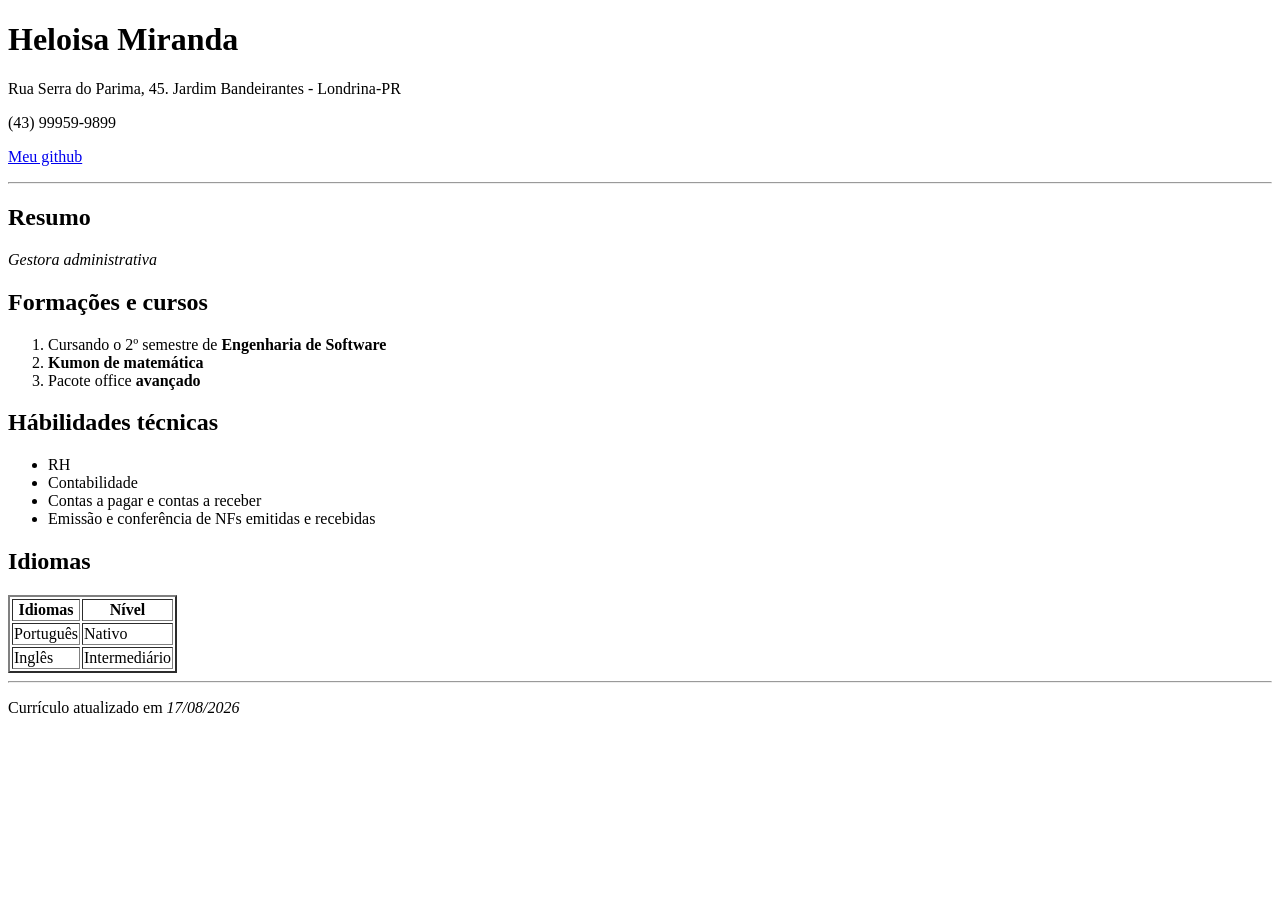
<file: Aula 2/index.html>
<!DOCTYPE html>
<html lang="pt-br">
<head>
  <meta charset="UTF-8"/>
  <title>Meu Currículo</title>
</head>
<body>
  <div  id="cabeçalho">
    <h1> Heloisa Miranda</h1>
    <p> Rua Serra do Parima, 45. Jardim Bandeirantes - Londrina-PR </p>
    <P> (43) 99959-9899</P>
    <p>
      <a href="https://github.com/Heloisa-Miranda">Meu github</a>
    </p>
  </div>
<hr>
  <div id="principal">

    <div>
<h2>Resumo</h2>
<p>
  <i> Gestora administrativa </i>
</p>
    </div>

  <div id="formação">
    <h2>Formações e cursos</h2>
    <ol>
      <li>Cursando o 2º semestre de <b>Engenharia de Software</b></li>
      <li><b>Kumon de matemática</b></li>
      <li>Pacote office <b>avançado</b></li>
    </ol>
  </div>

  <div>
    <h2> Hábilidades técnicas</h2>
    <ul>
      <li>RH</li>
      <li>Contabilidade</li>
      <li>Contas a pagar e contas a receber</li>
      <li>Emissão e conferência de NFs emitidas e recebidas</li>
    </ul>
  </div>

  <div>
    <h2>Idiomas</h2>
    <table border="2">
      <tr>
        <th>Idiomas</th>
        <th>Nível</th>
      </tr>
      <tr>
        <td>Português</td>
        <td>Nativo</td>
      </tr> 
      <tr>
        <td>Inglês</td>
        <td>Intermediário</td>
      </tr>
    </table>
  </div>
</div >
<hr>
<div>
  <p>Currículo atualizado em <i>17/08/2026</i></p>
</div>
</body>

</html>
</file>
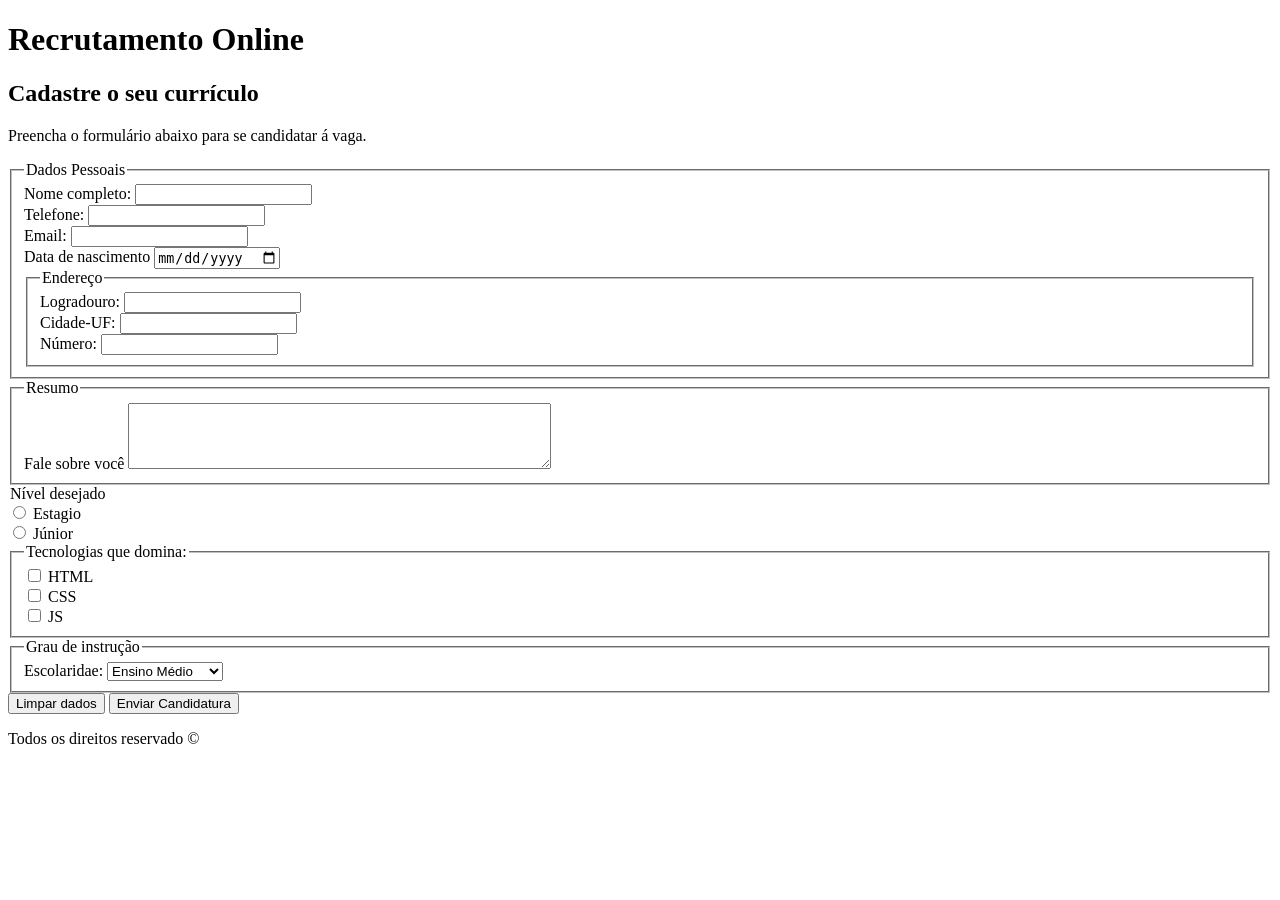
<file: Aula 3/index.htm>
<!DOCTYPE html>
<html lang="pt-br">
    <head>
        <title>Recrutamento online</title>
        <meta charset="UTF-8">
    </head>
    <body>
        <header>
            <h1>Recrutamento Online</h1>
        </header>
        <main>
            <section>
                <h2>Cadastre o seu currículo</h2>
                <form action="#" method="post">
                    <p>Preencha o formulário abaixo para se candidatar á vaga.</p>
                    <fieldset>
                        <legend>Dados Pessoais</legend>
                        <div>
                            <label for="nome_id">Nome completo:</label>
                            <input  id="nome_id" name="nome" type="text">
                        </div>

                        <div>
                            <label for="telefone_id">Telefone:</label>
                            <input id="telefome_id" name="telefone" type="tel">
                        </div>

                        <div>
                            <lable for="email_id">Email:</lable>
                            <input id="email_id" name="email" type="email">
                        </div>

                        <div>
                            <lable for="data_nasc_id">Data de nascimento</lable>
                            <input id="data_nasc_id" name="data_nasc_id" type="date">
                        </div>

                        <fieldset>
                            <legend>Endereço</legend>

                            <div>
                                <lable for="logradouro_id">Logradouro:</lable>
                                <input id="logradouro_id" name="Logradouro" type="text">
                            </div>

                            <div>
                                <lable for="cidade_id">Cidade-UF:</lable>
                                <input id="cidade_id" name="cidade" type="text">
                            </div>

                            <div>
                                <lable>Número:</lable>
                                <input id="numero_id" name="numero" type="number">
                            </div>
                        </fieldset>
                    </fieldset>

                    <fieldset>
                        <legend>Resumo</legend>
                        <div>
                            <lable for="resumo_id">Fale sobre você</lable>
                            <textarea id="resumo_id"
                                      name="resumo"
                                      rows="4" 
                                      cols="50"></textarea>
                        </div>
                    </fieldset>
                    <fildset>
                        <legend>Nível desejado</legend>
                        <div>

                            <input id="nivel_estagio_id"
                                   name="nivel"
                                   type="radio"
                                   value="estagio">
                            <lable for="nivel_estagio_id">Estagio</lable>
                        </div>
                        <div>
                            <input id="nivel_junior_id"
                                   name="nivel"
                                   type="radio"
                                   value="junior">
                            <label for="nivel_junior_id">Júnior</label>
                        </div>
                    </fildset>

                    <fieldset>
                        <legend>Tecnologias que domina:</legend>
                        <div>
                            <input id="tec_html_id"
                                   name="tecnologias"
                                   type="checkbox"
                                   value="html">
                            <label for="tec_html_id">HTML</label>
                        </div>
                        <div>
                            <input id="tec_css_id"
                                   name="tecnologias"
                                   type="checkbox"
                                   value="css">
                            <label for="tec_css_id">CSS</label>
                        </div>
                        <div>
                            <input id="tec_js_id"
                                   name="tecnologias"
                                   type="checkbox"
                                   value="js">
                            <label for="tec_js_id">JS</label>
                        </div>
                    </fieldset>

                    <fieldset>
                        <legend>Grau de instrução</legend>
                        <div>
                            <lable for="escolaridade_id">Escolaridae:</lable>
                            <select id="escolaridade_id" name ="escolaridade">
                                <option value="medio">Ensino Médio</option>
                                <option value="graduacao">Graduação</option>
                                <option value="pos">Pós-Graduação</option>
                            </select>
                        </div>
                    </fieldset>

                    <div>
                        <button type="reset">Limpar dados</button>
                        <button type="submit">Enviar Candidatura</button>
                    </div>

                </form>
            </section>
        </main>
        <footer>
            <p>Todos os direitos reservado &copy;</p>
        </footer>
    </body>
</html>
</file>
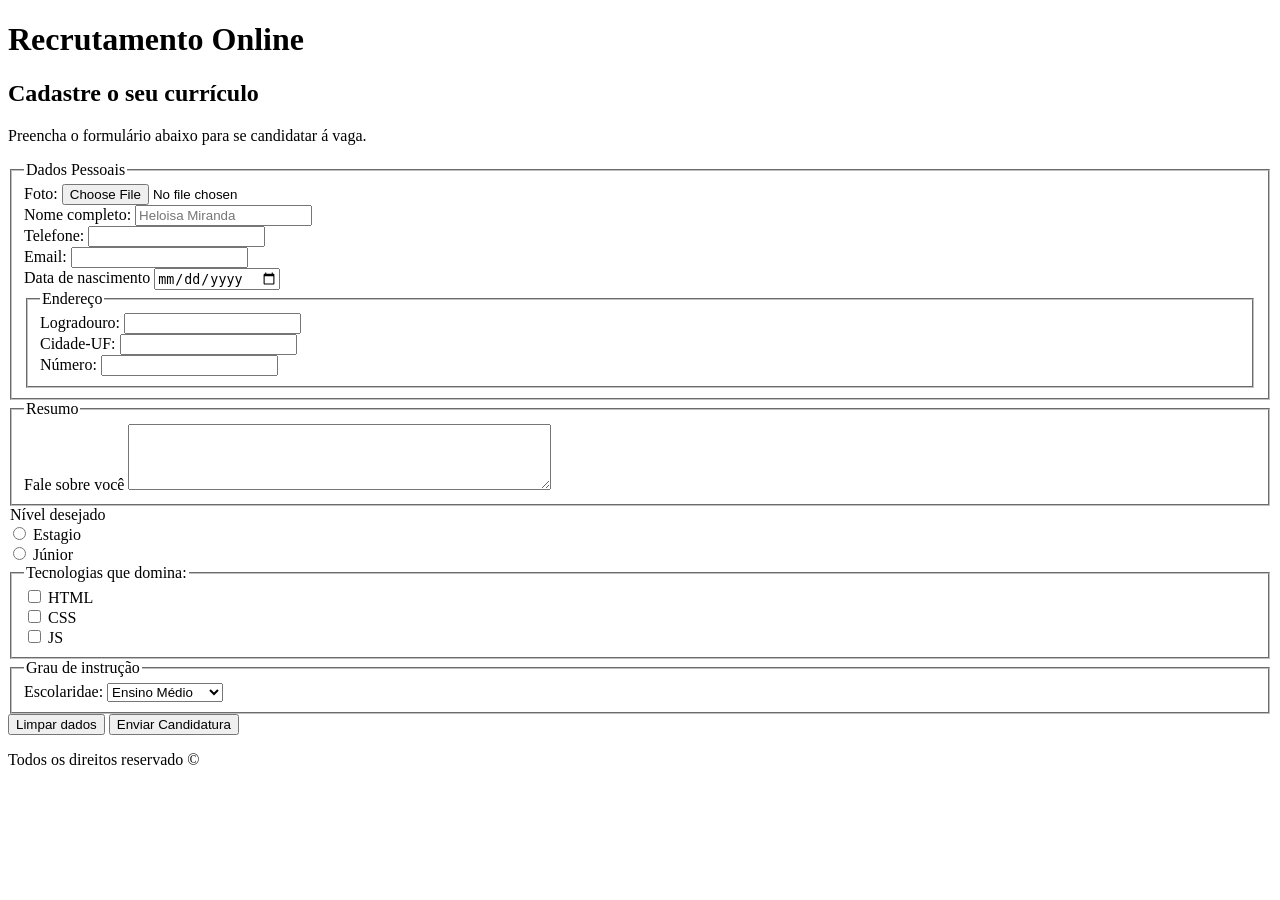
<file: Aula 3/index.html>
<!DOCTYPE html>
<html lang="pt-br">
    <head>
        <title>Recrutamento online</title>
        <meta charset="UTF-8">
    </head>
    <body>
        <header>
            <h1>Recrutamento Online</h1>
        </header>
        <main>
            <section>
                <h2>Cadastre o seu currículo</h2>
                <form action="https://postman-echo.com/post" method="post" enctype="multipart/form-data">
                    <p>Preencha o formulário abaixo para se candidatar á vaga.</p>
                    <fieldset>
                        <legend>Dados Pessoais</legend>
                        <div>
                            <label for="foto_id">Foto: </label>
                            <input id="foto_id" name="nome" type="file" accept="image/*">

                        </div>

                        <div>
                            <label for="nome_id">Nome completo:</label>
                            <input  id="nome_id" name="nome" type="text" placeholder="Heloisa Miranda">
                        </div>

                        <div>
                            <label for="telefone_id">Telefone:</label>
                            <input id="telefome_id" name="telefone" type="tel" required>
                        </div>

                        <div>
                            <lable for="email_id">Email:</lable>
                            <input id="email_id" name="email" type="email">
                        </div>

                        <div>
                            <lable for="data_nasc_id">Data de nascimento</lable>
                            <input id="data_nasc_id" name="data_nasc_id" type="date">
                        </div>

                        <fieldset>
                            <legend>Endereço</legend>

                            <div>
                                <lable for="logradouro_id">Logradouro:</lable>
                                <input id="logradouro_id" name="Logradouro" type="text">
                            </div>

                            <div>
                                <lable for="cidade_id">Cidade-UF:</lable>
                                <input id="cidade_id" name="cidade" type="text">
                            </div>

                            <div>
                                <lable>Número:</lable>
                                <input id="numero_id" name="numero" type="number">
                            </div>
                        </fieldset>
                    </fieldset>

                    <fieldset>
                        <legend>Resumo</legend>
                        <div>
                            <lable for="resumo_id">Fale sobre você</lable>
                            <textarea id="resumo_id"
                                      name="resumo"
                                      rows="4" 
                                      cols="50"></textarea>
                        </div>
                    </fieldset>
                    <fildset>
                        <legend>Nível desejado</legend>
                        <div>

                            <input id="nivel_estagio_id"
                                   name="nivel"
                                   type="radio"
                                   value="estagio">
                            <lable for="nivel_estagio_id">Estagio</lable>
                        </div>
                        <div>
                            <input id="nivel_junior_id"
                                   name="nivel"
                                   type="radio"
                                   value="junior">
                            <label for="nivel_junior_id">Júnior</label>
                        </div>
                    </fildset>

                    <fieldset>
                        <legend>Tecnologias que domina:</legend>
                        <div>
                            <input id="tec_html_id"
                                   name="tecnologias"
                                   type="checkbox"
                                   value="html">
                            <label for="tec_html_id">HTML</label>
                        </div>
                        <div>
                            <input id="tec_css_id"
                                   name="tecnologias"
                                   type="checkbox"
                                   value="css">
                            <label for="tec_css_id">CSS</label>
                        </div>
                        <div>
                            <input id="tec_js_id"
                                   name="tecnologias"
                                   type="checkbox"
                                   value="js">
                            <label for="tec_js_id">JS</label>
                        </div>
                    </fieldset>

                    <fieldset>
                        <legend>Grau de instrução</legend>
                        <div>
                            <lable for="escolaridade_id">Escolaridae:</lable>
                            <select id="escolaridade_id" name ="escolaridade">
                                <option value="medio">Ensino Médio</option>
                                <option value="graduacao">Graduação</option>
                                <option value="pos">Pós-Graduação</option>
                            </select>
                        </div>
                    </fieldset>

                    <div>
                        <button type="reset">Limpar dados</button>
                        <button type="submit">Enviar Candidatura</button>
                    </div>

                </form>
            </section>
        </main>
        <footer>
            <p>Todos os direitos reservado &copy;</p>
        </footer>
    </body>
</html>
</file>
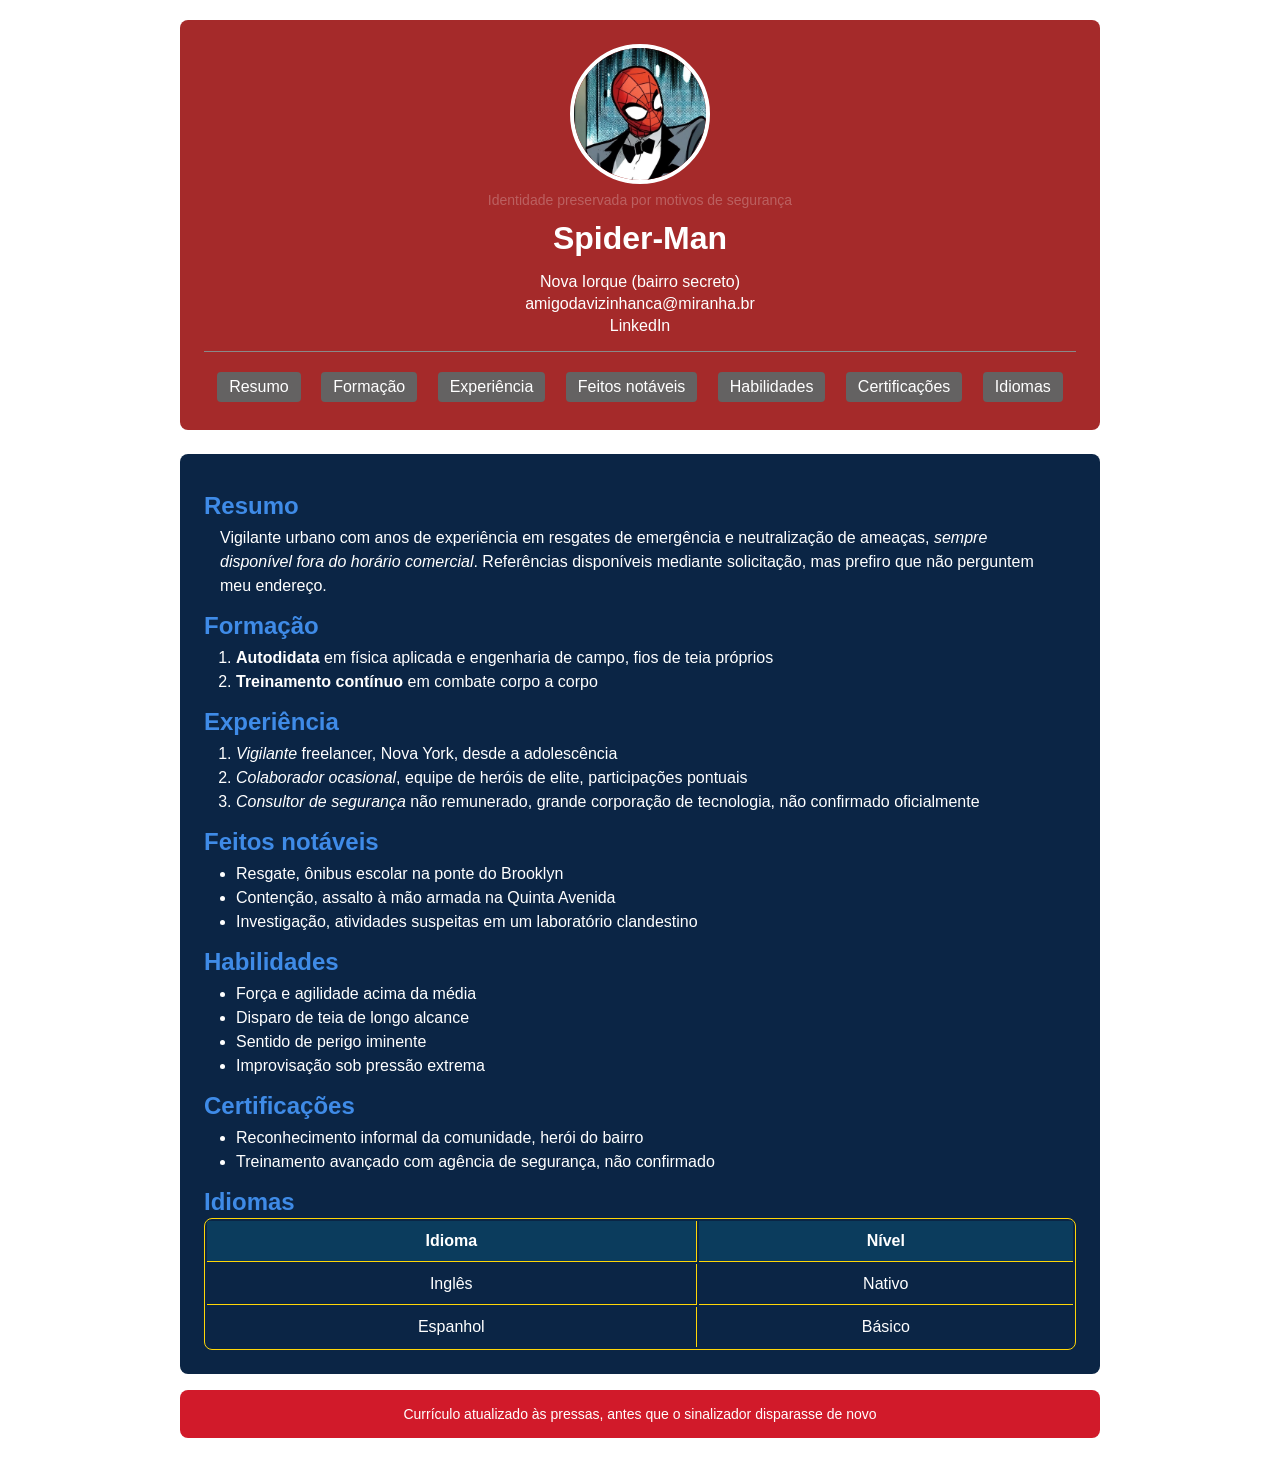
<file: Aula 5/index.html>
<!DOCTYPE html>
<html lang="pt-br">
<head>
  <meta charset="UTF-8" />
  <meta name="viewport" content="width=device-width, initial-scale=1.0" />
  <title>Currículo Spider-Man</title>
  <link rel="stylesheet" href="./styles/global.css">
</head>
<body>
  <header>
    <figure>
      <img src="./images/miranha.jpg" alt="Foto de perfil, pessoa mascarada com traje vermelho e azul" />
      <figcaption>Identidade preservada por motivos de segurança</figcaption>
    </figure>
    <h1>Spider-Man</h1>
    <div class="header-info">
      <p>Nova Iorque (bairro secreto)</p>
      <p>
        <a href="mailto:amigodavizinhanca@miranha.br">amigodavizinhanca@miranha.br</a>
      </p>
      <p>
        <a href="https://www.linkedin.com/in/miranha/">LinkedIn</a>
      </p>
      <nav>
        <ul>
          <li><a href="#resumo">Resumo</a></li>
          <li><a href="#formacao">Formação</a></li>
          <li><a href="#experiencia">Experiência</a></li>
          <li><a href="#feitos">Feitos notáveis</a></li>
          <li><a href="#habilidades">Habilidades</a></li>
          <li><a href="#certificacoes">Certificações</a></li>
          <li><a href="#idiomas">Idiomas</a></li>
        </ul>
      </nav>
    </div>
  </header>

  <main>
    <section id="resumo">
      <h2>Resumo</h2>
      <p>
        Vigilante urbano com anos de experiência em resgates de emergência e neutralização de ameaças,
        <em>sempre disponível fora do horário comercial</em>. Referências disponíveis mediante solicitação,
        mas prefiro que não perguntem meu endereço.
      </p>
    </section>

    <section id="formacao">
      <h2>Formação</h2>
      <ol>
        <li><strong>Autodidata</strong> em física aplicada e engenharia de campo, fios de teia próprios</li>
        <li><strong>Treinamento contínuo</strong> em combate corpo a corpo</li>
      </ol>
    </section>

    <section id="experiencia">
      <h2>Experiência</h2>
      <ol>
        <li><em>Vigilante</em> freelancer, Nova York, desde a adolescência</li>
        <li><em>Colaborador ocasional</em>, equipe de heróis de elite, participações pontuais</li>
        <li><em>Consultor de segurança</em> não remunerado, grande corporação de tecnologia, não confirmado oficialmente</li>
      </ol>
    </section>

    <section id="feitos">
      <h2>Feitos notáveis</h2>
      <ul>
        <li>Resgate, ônibus escolar na ponte do Brooklyn</li>
        <li>Contenção, assalto à mão armada na Quinta Avenida</li>
        <li>Investigação, atividades suspeitas em um laboratório clandestino</li>
      </ul>
    </section>

    <section id="habilidades">
      <h2>Habilidades</h2>
      <ul>
        <li>Força e agilidade acima da média</li>
        <li>Disparo de teia de longo alcance</li>
        <li>Sentido de perigo iminente</li>
        <li>Improvisação sob pressão extrema</li>
      </ul>
    </section>

    <section id="certificacoes">
      <h2>Certificações</h2>
      <ul>
        <li>Reconhecimento informal da comunidade, herói do bairro</li>
        <li>Treinamento avançado com agência de segurança, não confirmado</li>
      </ul>
    </section>

    <section id="idiomas">
      <h2>Idiomas</h2>
      <table>
        <thead>
          <tr>
            <th scope="col">Idioma</th>
            <th scope="col">Nível</th>
          </tr>
        </thead>
        <tbody>
          <tr>
            <td>Inglês</td>
            <td>Nativo</td>
          </tr>
          <tr>
            <td>Espanhol</td>
            <td>Básico</td>
          </tr>
        </tbody>
      </table>
    </section>
  </main>

  <footer>
    <p>Currículo atualizado às pressas, antes que o sinalizador disparasse de novo</p>
  </footer>
</body>

</html>
</file>
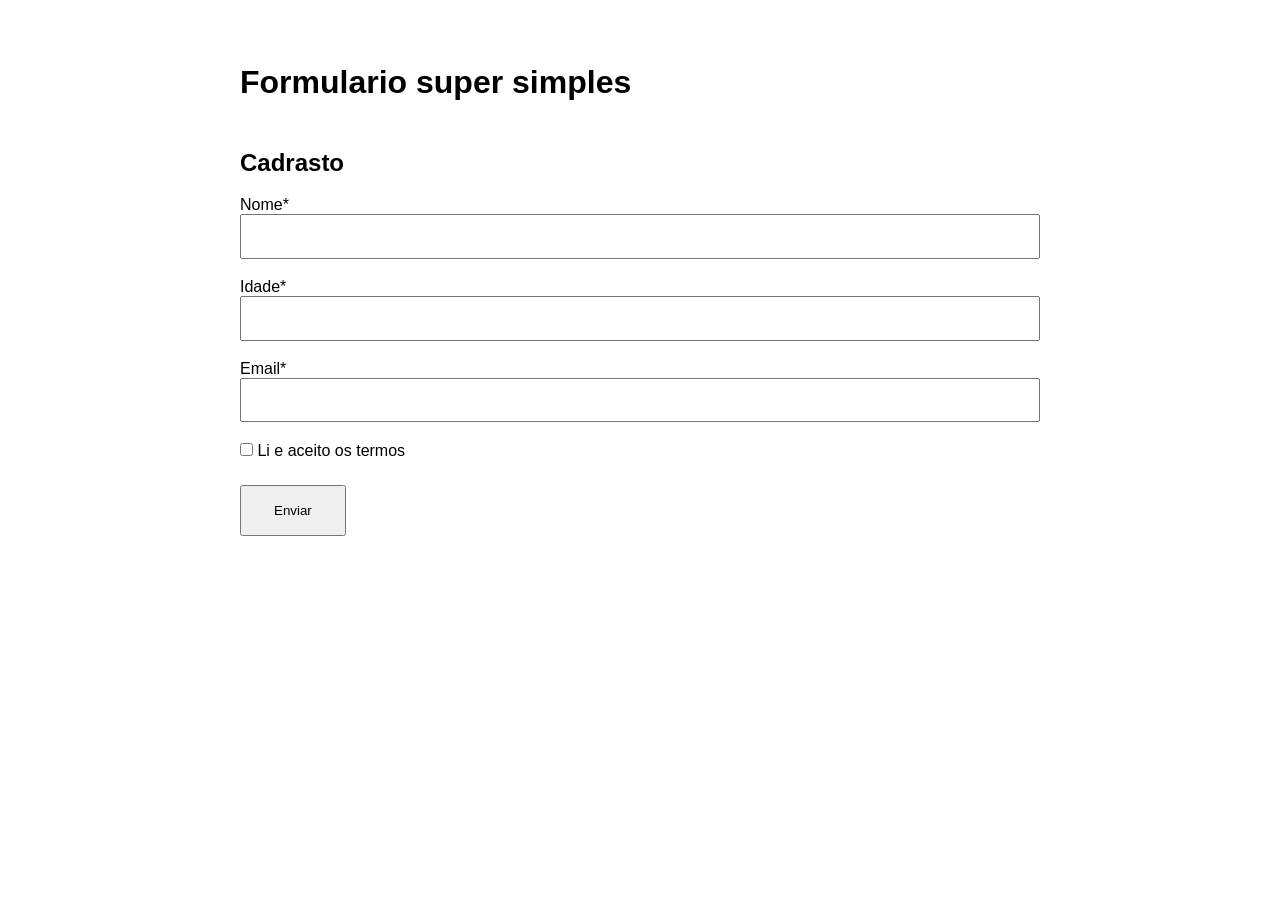
<file: Aula 7/index.html>
<!DOCTYPE html>
<html lang="pt-BR">
<head>
    <meta charset="UTF-8">
    <meta name="viewport" content="width=device-width, initial-scale=1.0">
    <title>Apresentando JavaScript</title>
    <link rel="stylesheet" href="./styles/global.css">
    <script src="./scripts/index.js" defer></script>
</head>
<body>
    <head>
        <h1>Formulario super simples</h1>
        <main>
            <h2>Cadrasto</h2>
            <form td="cadrasto">
                <label for="nome">Nome*</label>
                <input type="text" id="nome">
                <p id="erro-nome" class="oculto"></p>

                <label for="idade">Idade*</label>
                <input type="number" id="idade">
                <p id="erro-idade" class="oculto"></p>

                <label for="email">Email*</label>
                <input type="email" id="email">
                <p id="erro-email" class="oculto"></p>

                <label>
                    <input type="checkbox" id="termos">
                    <span>Li e aceito os termos</span>
                    <p id="erro-termos" class="oculto"></p>
                    
                </label>

                <button onclick="executar(event)">Enviar</button>
                <p id="concluido" class="oculto"></p>




                
            </form>

        </main>
    </head>
</body>
</html>
</file>
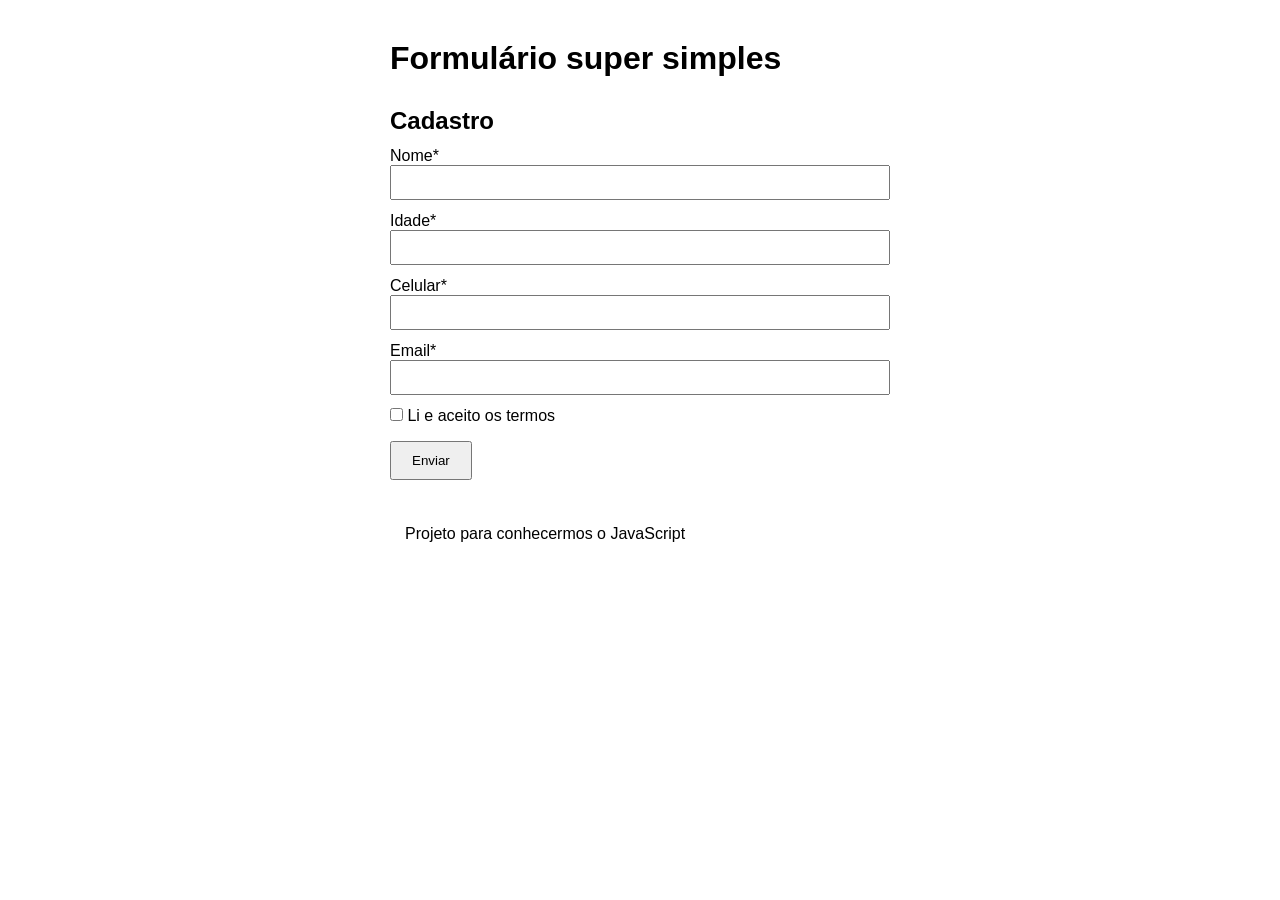
<file: aula-8/index.html>
<!DOCTYPE html>
<html lang="pt-BR">
<head>
  <meta charset="UTF-8">
  <meta name="viewport" content="width=device-width, initial-scale=1.0">
  <link rel="stylesheet" href="styles/global.css">
  <script src="scripts/index.js" defer></script>
  <title>Formulário JS</title>
</head>
<body>
  <header>
    <h1>Formulário super simples</h1>
  </header>
  <main>
    <h2>Cadastro</h2>
    <form id="cadastro" novalidate onsubmit="executar(event)">
      <label for="nome">Nome*</label>
      <input type="text" id="nome">
      <p id="erro-nome" class="oculto"></p>

      <label for="idade">Idade*</label>
      <input type="number" id="idade">
      <p id="erro-idade" class="oculto"></p>

      <label for="Celular">Celular*</label>
      <input type="text" id="celular" oninput="mascararCelular(event)">
      <p id="erro-celular" class="oculto"></p>


      <label for="email">Email*</label>
      <input type="email" id="email">
      <p id="erro-email" class="oculto"></p>

      <label>
        <input type="checkbox" id="termos">
        Li e aceito os termos
        <p id="erro-termos" class="oculto"></p>
      </label>

      <button type="submit">Enviar</button>
      <p id="concluido" class="oculto"></p>

    </form>
  </main>
  <footer>
    <p>Projeto para conhecermos o JavaScript</p>
  </footer>
</body>
</html>
</file>
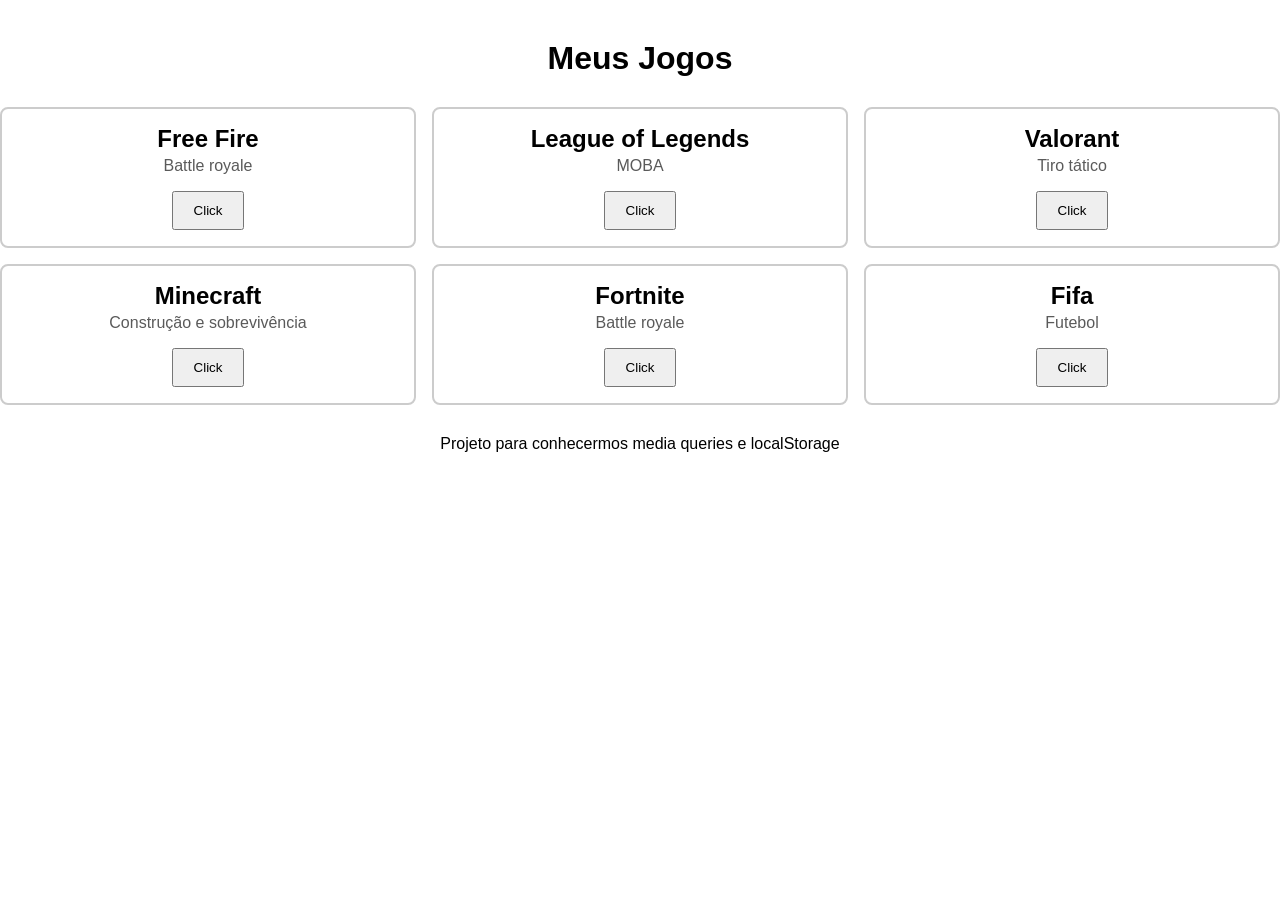
<file: aula-9/index.html>
<!DOCTYPE html>
<html lang="pt-BR">
<head>
  <meta charset="UTF-8">
  <meta name="viewport" content="width=device-width, initial-scale=1.0">
  <link rel="stylesheet" href="./styles/global.css">
  <script src="./scripts/index.js" defer></script>
  <title>Meus Jogos</title>
</head>
<body>
  <header>
    <h1>Meus Jogos</h1>
  </header>
  <main>
    <section class="container-cards">

      <div class="card" id="free-fire">
        <h2>Free Fire</h2>
        <p>Battle royale</p>
        <button onclick="marcar('free-fire', 'Free fire')">Click</button>
      </div>

      <div class="card" id="lol">
        <h2>League of Legends</h2>
        <p>MOBA</p>
        <button onclick="marcar('lol', 'League of Legends')">Click</button>
      </div>

      <div class="card" id="valorant">
        <h2>Valorant</h2>
        <p>Tiro tático</p>
        <button onclick="marcar('valorant', 'Valorant')">Click</button>
      </div>

      <div class="card" id="minecraft">
        <h2>Minecraft</h2>
        <p>Construção e sobrevivência</p>
        <button onclick="marcar('minecraft', 'Minecraft')">Click</button>
      </div>

      <div class="card" id="fortnite">
        <h2>Fortnite</h2>
        <p>Battle royale</p>
        <button onclick="marcar('fortnite', 'Fortnite')">Click</button>
      </div>

      <div class="card" id="fifa">
        <h2>Fifa</h2>
        <p>Futebol</p>
        <button onclick="marcar('fifa', 'Fifa')">Click</button>
      </div>

    </section>
  </main>
  <footer>
    <p>Projeto para conhecermos media queries e localStorage</p>
  </footer>
</body>
</html>
</file>
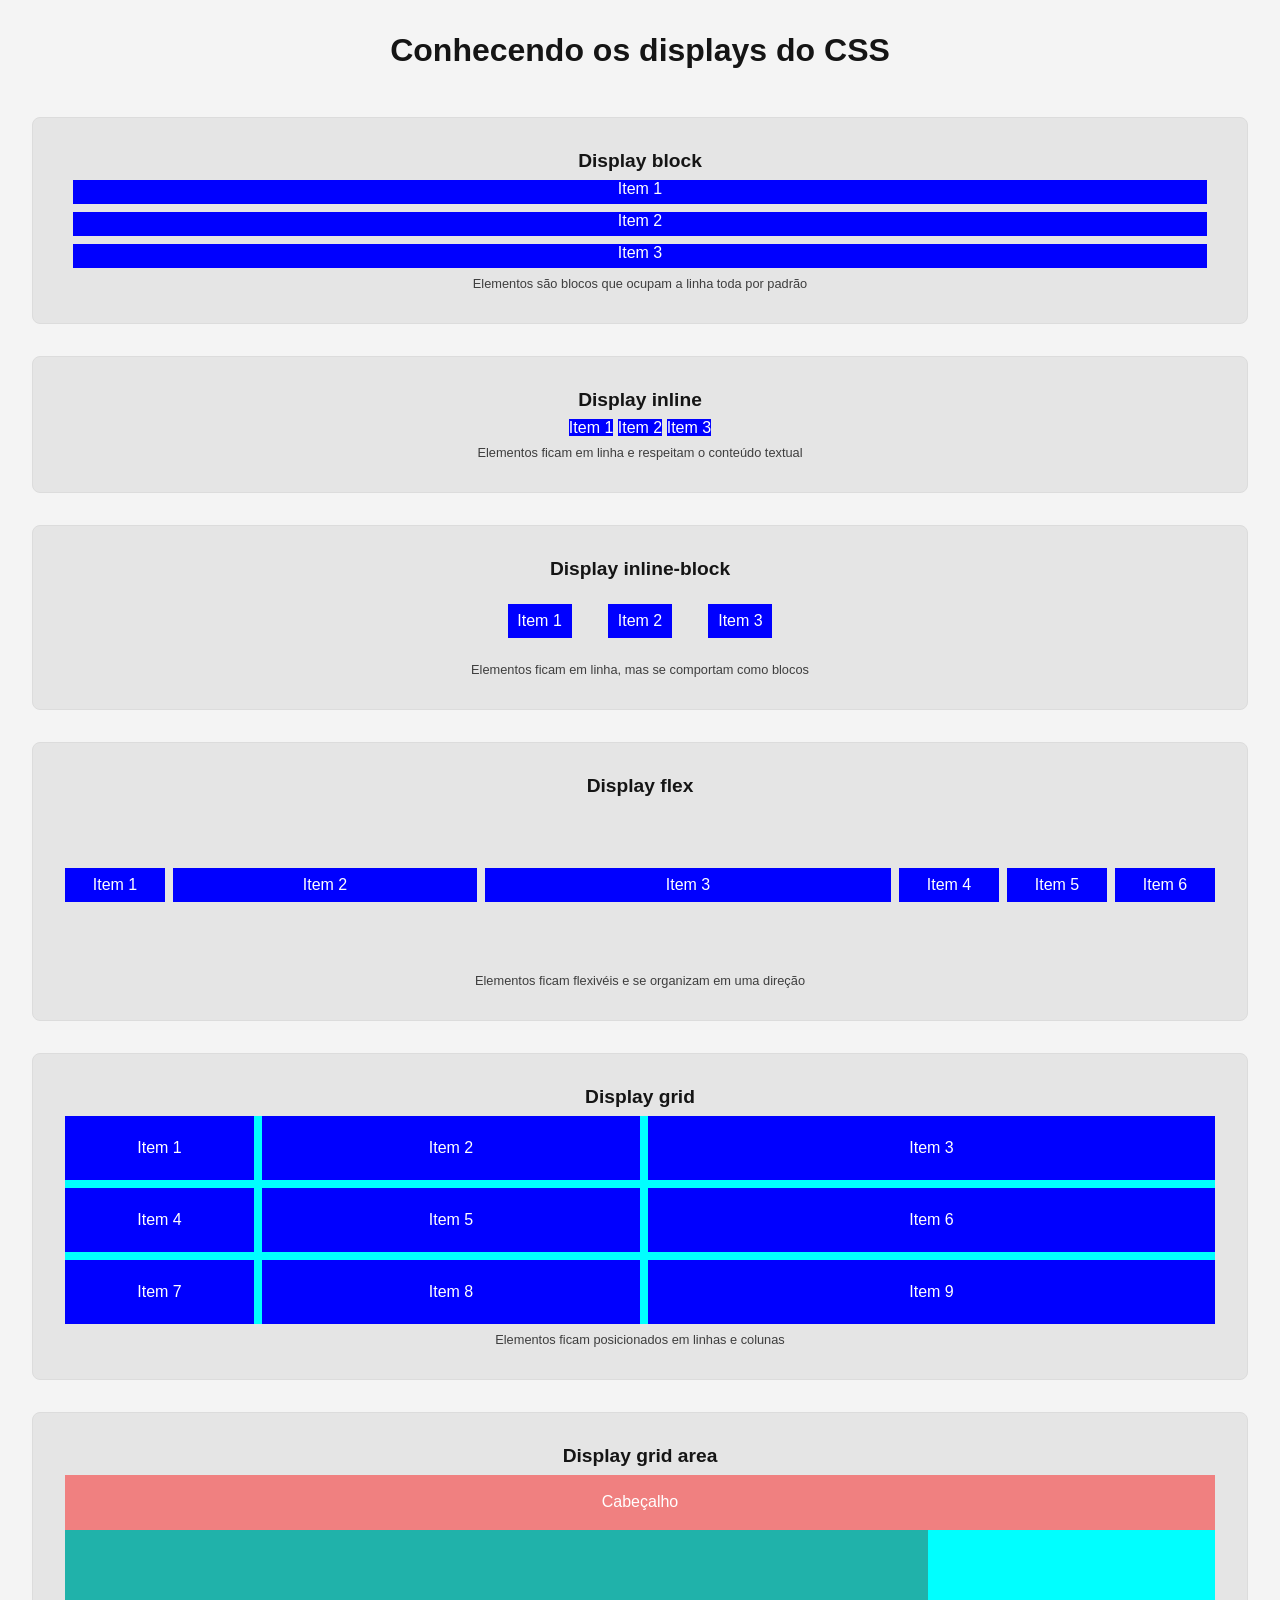
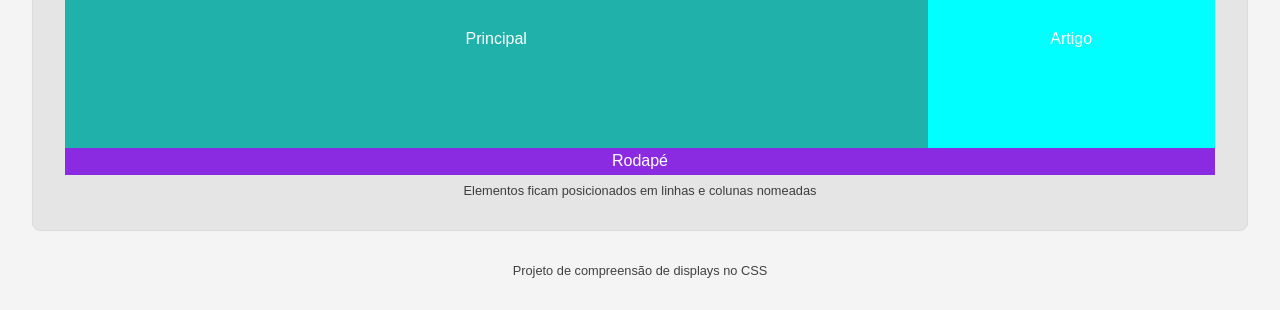
<file: Aula 6/exemplos/index.html>
<!DOCTYPE html>
<html lang="pt-br">
<head>
  <meta charset="UTF-8">
  <meta name="viewport" content="width=device-width, initial-scale=1.0">
  <link rel="stylesheet" href="./styles/global.css">
  <link rel="icon" href="./images/block.png" type="image/x-icon">
  <title>Conhecendo os displays</title>
</head>
<body>
  <header>
    <h1>Conhecendo os displays do CSS</h1>
  </header>
  <main>
    <section>
      <h2>Display block</h2>
      <div class="container-block">
        <div class="item">Item 1</div>
        <div class="item">Item 2</div>
        <div class="item">Item 3</div>
      </div>
      <p>Elementos são blocos que ocupam a linha toda por padrão</p>
    </section>

    <section>
      <h2>Display inline</h2>
      <div class="container-inline">
        <div class="item">Item 1</div>
        <div class="item">Item 2</div>
        <div class="item">Item 3</div>
      </div>
      <p>Elementos ficam em linha e respeitam o conteúdo textual</p>
    </section>

    <section>
      <h2>Display inline-block</h2>
      <div class="container-inline-block">
        <div class="item">Item 1</div>
        <div class="item">Item 2</div>
        <div class="item">Item 3</div>
      </div>
      <p>Elementos ficam em linha, mas se comportam como blocos</p>
    </section>

    <section>
      <h2>Display flex</h2>
      <div class="container-flex">
        <div class="item">Item 1</div>
        <div id="item-2" class="item">Item 2</div>
        <div id="item-3" class="item">Item 3</div>
        <div class="item">Item 4</div>
        <div class="item">Item 5</div>
        <div class="item">Item 6</div>
      </div>  
      <p>Elementos ficam flexivéis e se organizam em uma direção</p>
    </section>
    
    <section>
      <h2>Display grid</h2>
      <div class="container-grid">
        <div class="item">Item 1</div>
        <div class="item">Item 2</div>
        <div class="item">Item 3</div>
        <div class="item">Item 4</div>
        <div class="item">Item 5</div>
        <div class="item">Item 6</div>
        <div class="item">Item 7</div>
        <div class="item">Item 8</div>
        <div class="item">Item 9</div>
      </div>  
      <p>Elementos ficam posicionados em linhas e colunas</p>
    </section>

    <section>
      <h2>Display grid area</h2>
      <div class="container-grid-area">
        <div class="item item-cabecalho">Cabeçalho</div>
        <div class="item item-principal">Principal</div>
        <div class="item item-artigo">Artigo</div>
        <div class="item item-rodape">Rodapé</div>
      </div>
      <p>Elementos ficam posicionados em linhas e colunas nomeadas</p>
    </section>

  </main>
  <footer>
    <p>Projeto de compreensão de displays no CSS</p>
  </footer>
</body>
</html>
</file>
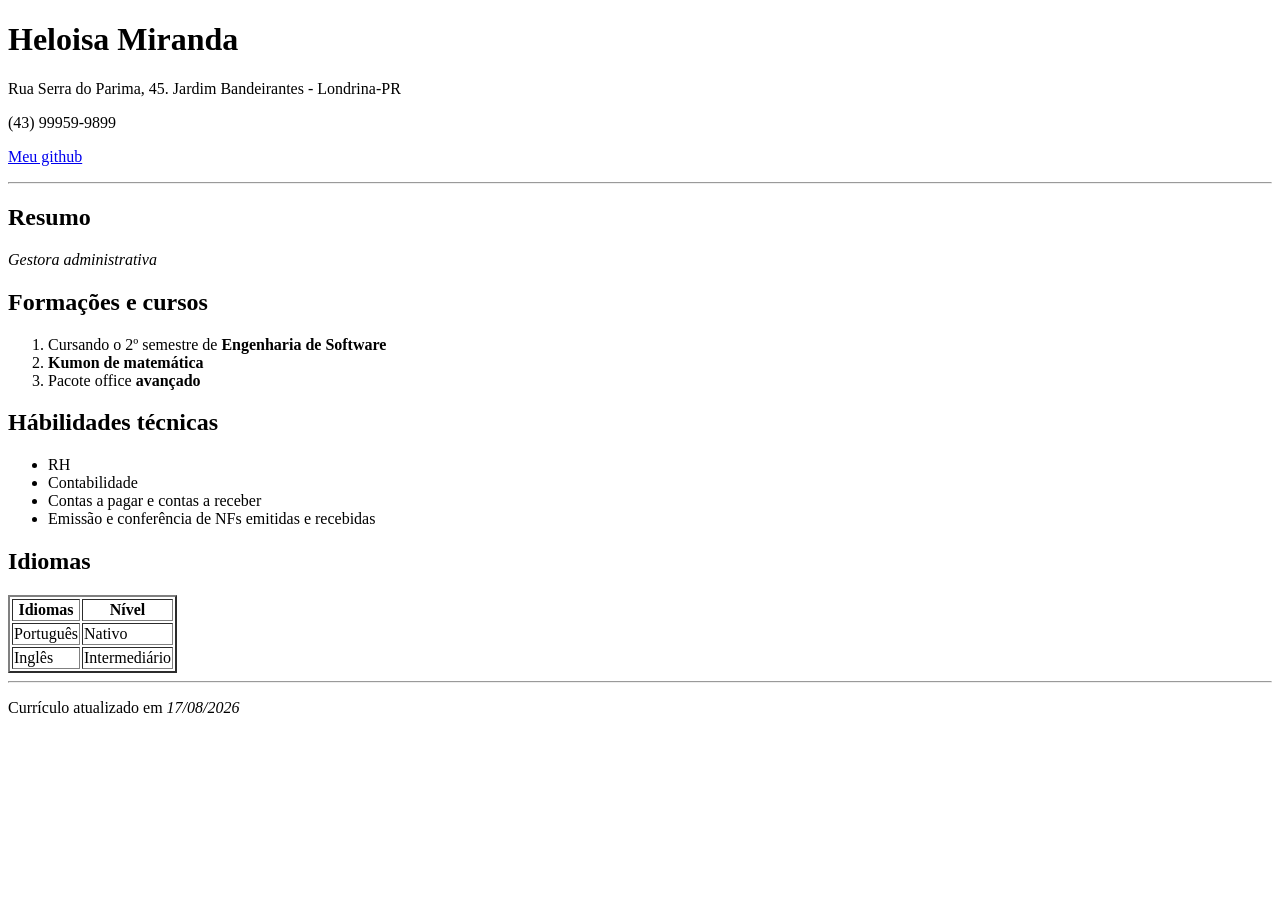
<file: Aula 2/index_semantico.html>
<!DOCTYPE html>
<html lang="pt-br">

<head>
  <meta charset="UTF-8" />
  <title>Meu Currículo</title>
</head>

<body>
  <header>
    <h1> Heloisa Miranda</h1>
    <p> Rua Serra do Parima, 45. Jardim Bandeirantes - Londrina-PR </p>
    <p> (43) 99959-9899</p>
    <p>
      <a href="https://github.com/Heloisa-Miranda">Meu github</a>
    </p>
  </header>

  <hr>
  <main>

    <section>
      <h2>Resumo</h2>
      <p>
        <em> Gestora administrativa </em>
      </p>
    </section>
    <section>

      <h2>Formações e cursos</h2>
      <ol>
        <li>Cursando o 2º semestre de <strong>Engenharia de Software</strong></li>
        <li><strong>Kumon de matemática</strong></li>
        <li>Pacote office <strong>avançado</strong></li>
      </ol>
    </section>

    <section>
      <h2> Hábilidades técnicas</h2>
      <ul>
        <li>RH</li>
        <li>Contabilidade</li>
        <li>Contas a pagar e contas a receber</li>
        <li>Emissão e conferência de NFs emitidas e recebidas</li>
      </ul>
    </section>

    <section>
      <h2>Idiomas</h2>
      <table border="2">
        <tr>
          <th>Idiomas</th>
          <th>Nível</th>
        </tr>
        <tr>
          <td>Português</td>
          <td>Nativo</td>
        </tr>
        <tr>
          <td>Inglês</td>
          <td>Intermediário</td>
        </tr>
      </table>
    </section>
  </main>
  <hr>
  <footer>
    <p>Currículo atualizado em <em>17/08/2026</em></p>
  </footer>
</body>

</html>
</file>
<file: Aula 5/styles/global.css>
*{
    margin: 0;
    padding: 0;
    box-sizing: border-box;
}

body {
    background-color:#ffffff;
    font-size: 16px;
    font-family: Arial, Helvetica, sans-serif;
    color: #1a1a1a;
    padding: 1.25rem;
    max-width: 60rem;
    margin: auto;
}

header {
    background-color: brown;
    color: #ffffff;
    padding: 1.5rem;
    border-radius: 0.5rem;
    text-align: center;
}

header img {
    width: 8.75rem;
    height: 8.75rem;
    border-radius: 50%;
    border: 0.25rem solid #ffffff;
}

header figcaption {
    font-size: 0.875rem;
    opacity: 0.25;
    margin-top: 0.25rem;
}

header h1 {
    margin-top: 0.75rem;
    font-size: 2rem;
}

.header-info {
    margin-top: 1rem;
}

header p {
    margin-top: 0.25rem;
}

a {
    color: inherit;
    text-decoration: none;
}

a:hover {
    opacity: 0.8;
    cursor: pointer;
    color: rgb(0, 183, 255);
    transition: 0.5s;
}

nav {
    margin-top: 1rem;
    padding-top: 1rem;
    border-top: 0.0625rem solid  #8a8888;
}

nav ul {
    list-style: none;
}

nav li {
    display: inline-block;
    margin: 0.25rem 0.5rem;
}

nav a {
    display: block;
    background-color: rgb(100, 98, 98);
    padding: 0.375rem 0.75rem;
    border-radius: 0.25rem;
}

main {
    padding: 1.5rem;
    color: #ffffff;
    background-color: #0b2545;
    margin-top: 1.5rem;
    border-radius: 0.5rem;
}

section {
    margin-top: 1rem;
    line-height: 1.5rem;
}

section h2 {
    color: #3f8be7;
}

section p {
    margin: 0.5rem 1rem;
}

section ul,
section ol{
    margin: 0.5rem 1rem;
    padding-left: 1rem;
}

table {
    width: 100%;
    margin-top: 0.25rem;
    border: 0.00275rem solid #ffd607;
    border-radius: 0.5rem;
}

table th {
    background-color: #0b3c5d;
}

table th,
table td {
    padding: 0.5rem;
    text-align: center;
    border-right: 0.00275rem solid #ffd607 ;
    border-bottom: 0.00275rem solid #ffd607 ;
}

table th:last-child,
table td:last-child {
    border-right: none;
}

table tr:last-child td{
    border-bottom: none;
}

footer {
    margin-top: 1rem;
    font-size: 0.875rem;
    text-align: center;
    color: #ffffff;
    background-color: #d11a2a;
    padding: 1rem;
    border-radius: 0.5rem;
}
</file>
<file: Aula 7/styles/global.css>
* {
    margin: 0;
    padding: 0;
    box-sizing: border-box;
}

html {
    font-size: 62,5%;
}

body {
    font-family: Arial, sans-serif;
    font-family: 1,6rem;
    max-width: 50rem;
    margin: 4rem auto;
}

main {
    margin-top: 3rem;
}

footer {
    margin-top: 3rem;
}

footer p {
    margin-top: 1rem;
    padding: 1.5rem;
}

label {
    display: block;
    margin-top: 1.2rem;
}

input[type="text"],
input[type="number"],
input[type="email"]{
    padding: 0.8rem;
    width: 100%;
}

button {
    padding: 1rem 2rem;
    margin-top: 1.6rem;
}

.oculto {
display: none;
}

.sucesso {
    background-color: #ffe08a;
    font-weight: bold;
}

.erro {
color: #8a1c1c;
background-color: #ffe6e6;
}
</file>
<file: aula-8/styles/global.css>
* {
  margin: 0;
  padding: 0;
  box-sizing: border-box;
}

html {
  font-size: 62.5%;
}

body {
  font-family: Arial, sans-serif;
  font-size: 1.6rem;
  max-width: 50rem;
  margin: 4rem auto;
}

main {
  margin-top: 3rem;
}

footer {
  margin-top: 3rem;
}

footer p {
  margin-top: 1rem;
  padding: 1.5rem;
}

label {
  display: block;
  margin-top: 1.2rem;
}

input[type="text"],
input[type="number"],
input[type="email"] {
  padding: 0.8rem;
  width: 100%;
}

button {
  padding: 1rem 2rem;
  margin-top: 1.6rem;
}

.oculto {
  display: none;
}

.sucesso {
  background-color: #ffe08a;
  font-weight: bold;
}

.erro {
  color: #8a1c1c;
  background-color: #ffe6e6;
}
</file>
<file: aula-9/styles/global.css>
* {
  margin: 0;
  padding: 0;
  box-sizing: border-box;
}

html {
  font-size: 62.5%;
}

body {
  font-family: Arial, sans-serif;
  font-size: 1.6rem;
  margin: 4rem auto;
}

h1 {
  text-align: center;
}

main {
  margin-top: 3rem;
}

footer {
  margin-top: 3rem;
  text-align: center;
}

button {
  padding: 1rem 2rem;
  margin-top: 1.6rem;
}

.container-cards {
  display: grid;
  grid-template-columns: 1fr;
  gap: 1.6rem;
}

@media (min-width: 768px) {
  .container-cards {
    grid-template-columns: 1fr 1fr;
  }
}

@media (min-width: 992px) {
  .container-cards {
    grid-template-columns: 1fr 1fr 1fr;
  }
}

.card {
  padding: 1.6rem;
  border: 0.2rem solid #cccccc;
  border-radius: 0.8rem;
  text-align: center;
}

.card p {
  margin-top: 0.4rem;
  color: #5a5a5a;
}

.marcado {
  border-color: #0d35de;
  background-color: #e9ecf5;
}
</file>
<file: Aula 6/exemplos/styles/global.css>
* {
  margin: 0;
  padding: 0;
  box-sizing: border-box;
}

body {
  font-size: 16px;
  font-family: "Franklin Gothic Medium", sans-serif;
  padding: 2rem;
  background-color: #f4f4f4;
  color: #151515;
}

h1 {
  text-align: center;
  margin-bottom: 3rem;
}

h2 {
  font-size: 1.2rem;
  margin-bottom: 0.5rem;
}

p {
  opacity: 0.8;
  font-size: 0.8rem;
  margin-top: 0.5rem;
}

section {
  background-color: #e5e5e5;
  padding: 2rem;
  margin-bottom: 2rem;
  border-radius: 0.5rem;
  border: 1px solid #dcdcdc;
  text-align: center;
}

footer {
  text-align: center;
}

.item {
  background-color: blue;
  color: white;
}

.container-block .item {
  display: block;
  height: 1.5rem;
  margin: 0.5rem;
}

.container-inline .item {
  display: inline;
}

.container-inline-block .item {
  display: inline-block;
  padding: 0.5rem;
  margin: 1rem;
  width: 4rem;
}

.container-flex {
  display: flex;
  justify-content: center;
  align-items: center;
  flex-wrap: wrap;
  height: 10rem;
  gap: 0.5rem;
}

.container-flex .item {
  padding: 0.5rem;
  flex-basis: 100px;
  flex-shrink: 0;
  flex-grow: 0;
}

#item-2 {
  flex-grow: 2;
}

#item-3 {
  flex-grow: 3;
}

.container-grid {
  background-color: aqua;
  display: grid;
  grid-template-columns: 1fr 2fr 3fr;
  grid-auto-rows: minmax(4rem, auto);
  gap: 0.5rem;
}

.container-grid .item {
  display: flex;
  align-items: center;
  justify-content: center;
}

.container-grid-area {
  display: grid;
  grid-template-areas:
    "cabecalho  cabecalho"
    "principal  artigo"
    "rodape     rodape";
  grid-template-columns: 3fr 1fr;
  grid-template-rows: 1fr 4fr 0.5fr;
  height: 300px;
}

.container-grid-area div {
  display: flex;
  align-items: center;
  justify-content: center;
}

.container-grid-area .item-cabecalho {
  grid-area: cabecalho;
  background-color: lightcoral;
}

.container-grid-area .item-principal {
  grid-area: principal;
  background-color: lightseagreen;
}

.container-grid-area .item-artigo {
  grid-area: artigo;
  background-color: aqua;
}

.container-grid-area .item-rodape {
  grid-area: rodape;
  background-color: blueviolet;
}
</file>
